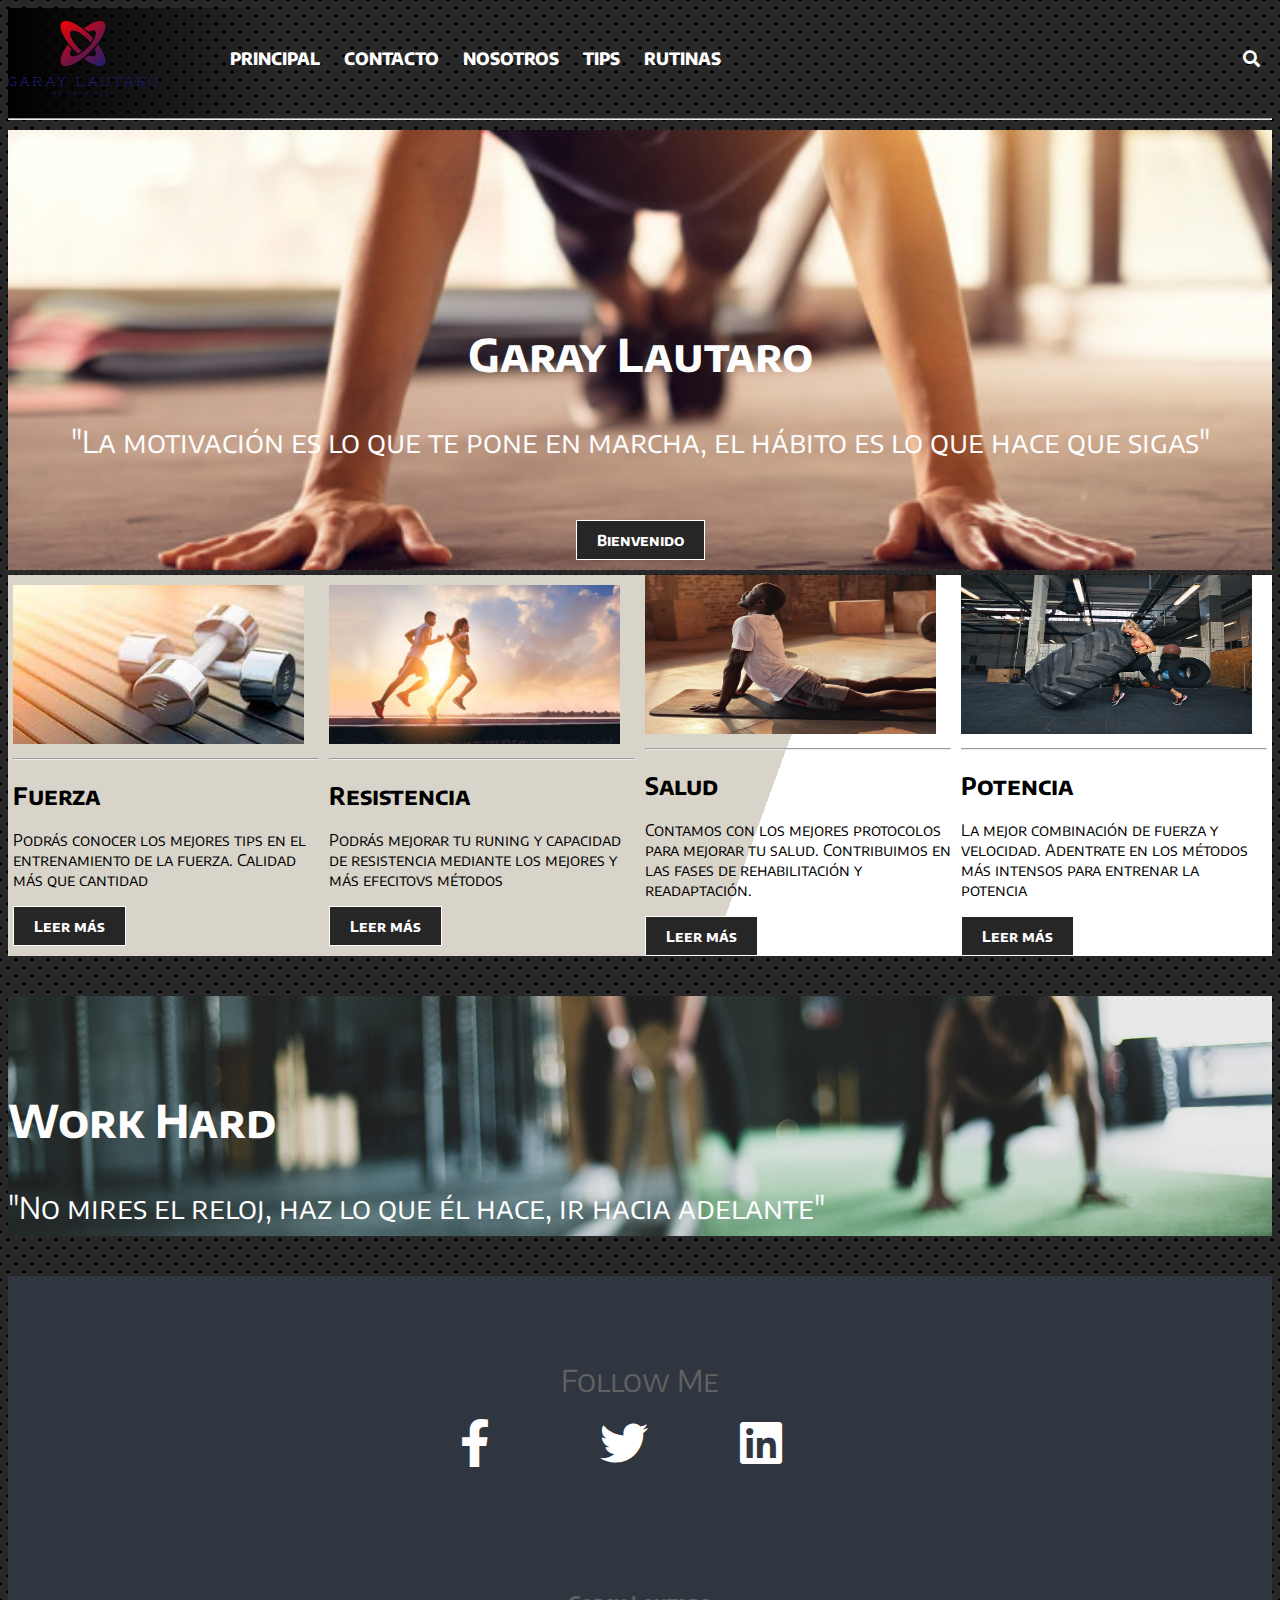
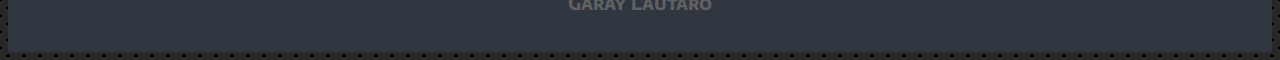
<file: index.html>
<!DOCTYPE html>
<html lang="en">
<head>
    <meta charset="UTF-8">
    <meta http-equiv="X-UA-Compatible" content="IE=edge">
    <meta name="viewport" content="width=device-width, initial-scale=1.0">
    <title>lic-garaylautaro</title>
    <!--CSS-->
    <link rel=StyleSheet href="./css/styles.css" type="text/css">
    <!--GoogleFonts-->
    <link rel="preconnect" href="https://fonts.googleapis.com">
    <link rel="preconnect" href="https://fonts.gstatic.com" crossorigin>
    <link href="https://fonts.googleapis.com/css2?family=Encode+Sans+SC:wght@200&display=swap" rel="stylesheet">
    <!--FontsIcons-->
    <link href="https://fonts.googleapis.com/css2?family=Oswald:wght@300;400;500&display=swap" rel="stylesheet">
    <!-- Font Awesome -->
    <link rel="stylesheet" href="https://cdnjs.cloudflare.com/ajax/libs/font-awesome/5.13.0/css/all.min.css">
    <!---->
    <link rel="stylesheet" href="https://raw.github.com/daneden/animate.css/master/animate.css">
    
</head>
<body>
 
   <!--Header-->
      <header>
        <div class="menu-btn">
            <i class="fas fa-bars fa-2x"></i>
          </div>
        
          <div class="container">
            <nav class="nav-main">
              <img src="./img/GARAY LAUTARO_free-file.png" alt="garaylautarologo" class="nav-brand">
              <!-- Left Nav -->
              <ul class="nav-menu">
                <li>
                  <a href="index.html">PRINCIPAL</a>
                </li>
                <li>
                  <a href="contacto.html">CONTACTO</a>
                </li>
                <li>
                  <a href="nosotros.html">NOSOTROS</a>
                </li>
                <li>
                  <a href="tips.html">TIPS</a>
                </li>
                <li>
                  <a href="rutinas.html">RUTINAS</a>
                </li>
            
              </ul>        
              <!-- Right Nav -->
              <ul class="nav-menu-right">
                <li>
                  <a href="#">
                    <i class="fas fa-search"></i>
                  </a>
                </li>
              </ul>
            </nav>
            <hr>

</header>
<section class="Principal-post">
    <div class="post">        
             <h2 class="animate__animated animate__bounce">Garay Lautaro</h2>
                <p>"La motivación es lo que te pone en marcha, el hábito es lo que hace que sigas"</p>
                <p><a href="#popup" class="btn">Bienvenido</a></p>
      
</div>
</section>

<!--Post-->
<section class="multimedia-container">
  <article class="multimedia-container-elementos">
          <div class="multimedia-elementos1"> 
            <img src="./img/pesas.jpg" alt="fuerza" class="elemento-imagen ">
            <hr>
                <h2 class="titulo-elementos">Fuerza</h2>   
                <p class="textos-elementos">Podrás conocer los mejores tips en el entrenamiento de la fuerza. Calidad más que cantidad</p>
                <a href="./tips.html" class="btn">Leer más</a>
          </div>
          <div class="multimedia-elementos1"> 
            <img src="./img/runing.jpg" alt="resistencia" class="elemento-imagen ">
            <hr>
                <h2 class="titulo-elementos">Resistencia</h2>   
                <p class="textos-elementos">Podrás mejorar tu runing y capacidad de resistencia mediante los mejores y más efecitovs métodos</p>
                <a href="./tips.html" class="btn">Leer más</a>
          </div>
          <div class="multimedia-elementos1"> 
            <img src="./img/salud.jpg" alt="Salud" class="elemento-imagen ">
            <hr>
                <h2 class="titulo-elementos">Salud</h2>   
                <p class="textos-elementos">Contamos con los mejores protocolos para mejorar tu salud. Contribuimos en las fases de rehabilitación y readaptación.</p>
                <a href="./tips.html" class="btn">Leer más</a>
          </div>
          <div class="multimedia-elementos1"> 
            <img src="./img/potencia.jpg" alt="Potencia" class="elemento-imagen">
            <hr>
                <h2 class="titulo-elementos">Potencia</h2>   
                <p class="textos-elementos">La mejor combinación de fuerza y velocidad. Adentrate en los métodos más intensos para entrenar la potencia</p>
                <a href="./tips.html" class="btn">Leer más</a>
          </div>
        
  </article>
</section>
<!--other-->
<section class="segundo-post">
  <div class="post_2">        
           <h2 class="animate__animated animate__bounce">Work Hard</h2>
              <p>"No mires el reloj, haz lo que él hace, ir hacia adelante"</p>
                
</div>
</section>

<!-- Footer-->
<div class="footer-links">
    <section class="social">
        <p>Follow Me</p>
        <div class="links">
          <a href="https://facebook.com">
            <i class="fab fa-facebook-f"></i>
          </a>
          <a href="https://twitter.com">
            <i class="fab fa-twitter"></i>
          </a>
          <a href="www.linkedin.com/in/lautaro-garay-718b2a207">
            <i class="fab fa-linkedin"></i>
          </a>
        </div>
      </section>
  </div>

  <!-- Footer-name -->
  <footer class="footer">
    <h3>Garay Lautaro</h3>
  </footer>
  </body>
</html>
</file>
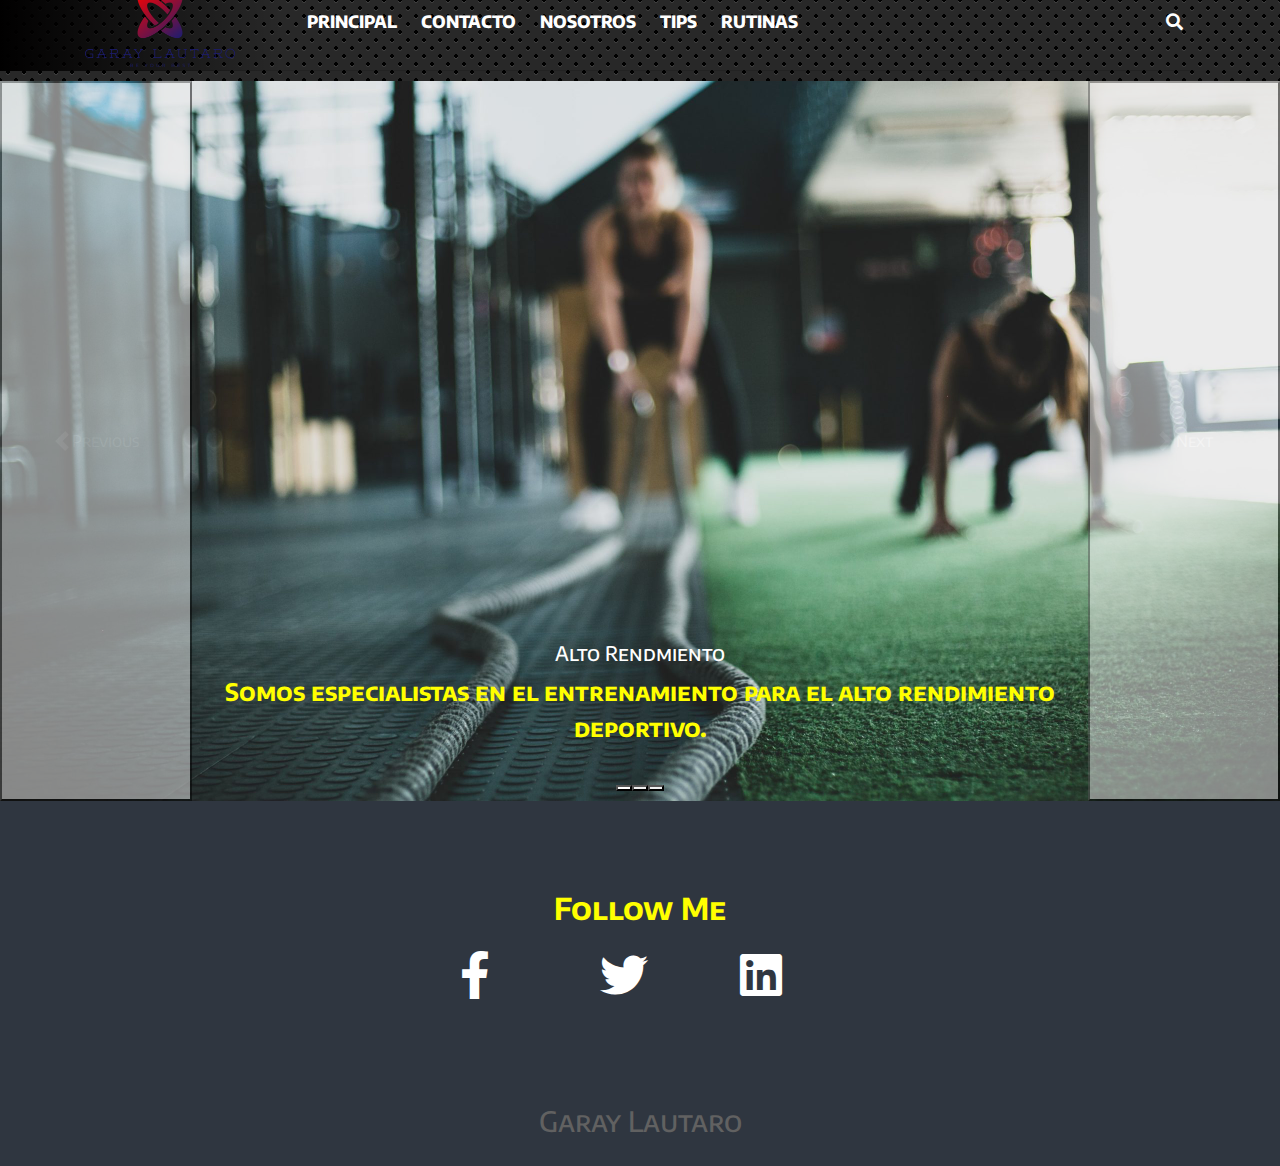
<file: rutinas.html>
<!DOCTYPE html>
<html lang="en">
<head>
    <meta charset="UTF-8">
    <meta http-equiv="X-UA-Compatible" content="IE=edge">
    <meta name="viewport" content="width=device-width, initial-scale=1.0">
    <title>lic-garaylautaro</title>
    <!--boostrap-->
    <link rel="stylesheet" href="./boostrap/bootstrap.css">
    <!--CSS-->
    <link rel=StyleSheet href="./css/styles.css" type="text/css">
    <link rel="stylesheet" href="css/rutinas.css">
    <!--GoogleFonts-->
    <link rel="preconnect" href="https://fonts.googleapis.com">
    <link rel="preconnect" href="https://fonts.gstatic.com" crossorigin>
    <link href="https://fonts.googleapis.com/css2?family=Encode+Sans+SC:wght@200&display=swap" rel="stylesheet">
    <!--FontsIcons-->
    <link href="https://fonts.googleapis.com/css2?family=Oswald:wght@300;400;500&display=swap" rel="stylesheet">
    <!-- Font Awesome -->
    <link rel="stylesheet" href="https://cdnjs.cloudflare.com/ajax/libs/font-awesome/5.13.0/css/all.min.css">
    
</head>
    
   
     <!--Header-->
     <header>
      <div class="menu-btn">
          <i class="fas fa-bars fa-2x"></i>
        </div>
      
        <div class="container">
          <nav class="nav-main">
            <img src="./img/GARAY LAUTARO_free-file.png" alt="garaylautarologo" class="nav-brand">
            <!-- Left Nav -->
            <ul class="nav-menu">
              <li>
                <a href="index.html">PRINCIPAL</a>
              </li>
              <li>
                <a href="contact.html">CONTACTO</a>
              </li>
              <li>
                <a href="nosotros.html">NOSOTROS</a>
              </li>
              <li>
                <a href="tips.html">TIPS</a>
              </li>
              <li>
                <a href="rutinas.html">RUTINAS</a>
              </li>
          
            </ul>        
            <!-- Right Nav -->
            <ul class="nav-menu-right">
              <li>
                <a href="#">
                  <i class="fas fa-search"></i>
                </a>
              </li>
            </ul>
          </nav>
          <hr>

</header>
<div id="carouselExampleCaptions" class="carousel slide" data-bs-ride="carousel">
  <div class="carousel-indicators">
    <button type="button" data-bs-target="#carouselExampleCaptions" data-bs-slide-to="0" class="active" aria-current="true" aria-label="Slide 1"></button>
    <button type="button" data-bs-target="#carouselExampleCaptions" data-bs-slide-to="1" aria-label="Slide 2"></button>
    <button type="button" data-bs-target="#carouselExampleCaptions" data-bs-slide-to="2" aria-label="Slide 3"></button>
  </div>
  <div class="carousel-inner">
    <div class="carousel-item active">
      <img src="./img/segundo-post.jpg" class="d-block w-100" alt="...">
      <div class="carousel-caption d-none d-md-block">
        <h5>Alto Rendmiento</h5>
        <p>Somos especialistas en el entrenamiento para el alto rendimiento deportivo.</p>
      </div>
    </div>
    <div class="carousel-item">
      <img src="./img/slider1.JPG" class="d-block w-100" alt="...">
      <div class="carousel-caption d-none d-md-block">
        <h5>Vos elegis el Rumbo</h5>
        <p>Como el mejor menu a la carta, vos decidis y elegís que es lo que queres y podrás seleccionar dentro del abanico de posibilidades que te brindemos.</p>
      </div>
    </div>
    <div class="carousel-item">
      <img src="./img/slider2.jpg" class="d-block w-100" alt="...">
      <div class="carousel-caption d-none d-md-block">
        <h5>Salud</h5>
        <p>Nos preocupa tu salud y queremos ser parte del equipo que intervenga por preservarla y mejorarla.</p>
      </div>
    </div>
  </div>
  <button class="carousel-control-prev" type="button" data-bs-target="#carouselExampleCaptions" data-bs-slide="prev">
    <span class="carousel-control-prev-icon" aria-hidden="true"></span>
    <span class="visually-hidden">Previous</span>
  </button>
  <button class="carousel-control-next" type="button" data-bs-target="#carouselExampleCaptions" data-bs-slide="next">
    <span class="carousel-control-next-icon" aria-hidden="true"></span>
    <span class="visually-hidden">Next</span>
  </button>
</div>
<!-- Footer-->
<div class="footer-links">
  <section class="social">
      <p>Follow Me</p>
      <div class="links">
        <a href="https://facebook.com">
          <i class="fab fa-facebook-f"></i>
        </a>
        <a href="https://twitter.com">
          <i class="fab fa-twitter"></i>
        </a>
        <a href="www.linkedin.com/in/lautaro-garay-718b2a207">
          <i class="fab fa-linkedin"></i>
        </a>
      </div>
    </section>
</div>

<!-- Footer-name -->
<footer class="footer">
  <h3>Garay Lautaro</h3>
<!-- JavaScript Bundle with Popper -->
<script src="https://cdn.jsdelivr.net/npm/bootstrap@5.1.0/dist/js/bootstrap.bundle.min.js" integrity="sha384-U1DAWAznBHeqEIlVSCgzq+c9gqGAJn5c/t99JyeKa9xxaYpSvHU5awsuZVVFIhvj" crossorigin="anonymous"></script>
</body>
</html>
</file>
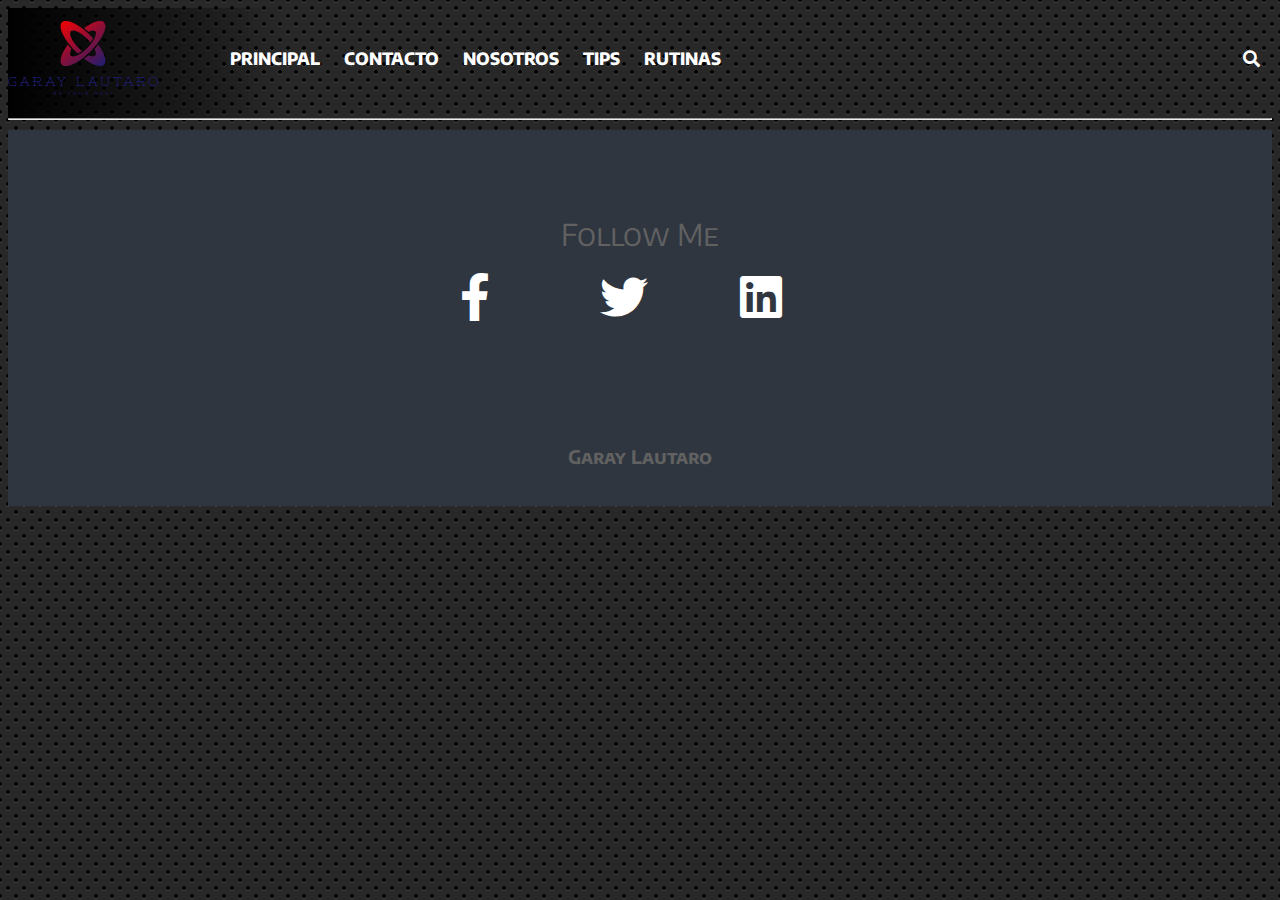
<file: tips.html>
<!DOCTYPE html>
<html lang="en">
<head>
    <meta charset="UTF-8">
    <meta http-equiv="X-UA-Compatible" content="IE=edge">
    <meta name="viewport" content="width=device-width, initial-scale=1.0">
    <title>lic-garaylautaro</title>
    <!--CSS-->
    <link rel=StyleSheet href="./css/styles.css" type="text/css">
    <!--GoogleFonts-->
    <link rel="preconnect" href="https://fonts.googleapis.com">
    <link rel="preconnect" href="https://fonts.gstatic.com" crossorigin>
    <link href="https://fonts.googleapis.com/css2?family=Encode+Sans+SC:wght@200&display=swap" rel="stylesheet">
    <!--FontsIcons-->
    <link href="https://fonts.googleapis.com/css2?family=Oswald:wght@300;400;500&display=swap" rel="stylesheet">
    <!-- Font Awesome -->
    <link rel="stylesheet" href="https://cdnjs.cloudflare.com/ajax/libs/font-awesome/5.13.0/css/all.min.css">
</head>
<body>
    
   <!--Header-->
      <header>
        <div class="menu-btn">
            <i class="fas fa-bars fa-2x"></i>
          </div>
        
          <div class="container">
            <nav class="nav-main">
              <img src="./img/GARAY LAUTARO_free-file.png" alt="garaylautarologo" class="nav-brand">
              <!-- Left Nav -->
              <ul class="nav-menu">
                <li>
                  <a href="index.html">PRINCIPAL</a>
                </li>
                <li>
                  <a href="contacto.html">CONTACTO</a>
                </li>
                <li>
                  <a href="nosotros.html">NOSOTROS</a>
                </li>
                <li>
                  <a href="tips.html">TIPS</a>
                </li>
                <li>
                  <a href="rutinas.html">RUTINAS</a>
                </li>
            
              </ul>        
              <!-- Right Nav -->
              <ul class="nav-menu-right">
                <li>
                  <a href="#">
                    <i class="fas fa-search"></i>
                  </a>
                </li>
              </ul>
            </nav>
            <hr>

</header>

<!--Audio-->


<!-- Footer-->
<div class="footer-links">
    <section class="social">
        <p>Follow Me</p>
        <div class="links">
          <a href="https://facebook.com">
            <i class="fab fa-facebook-f"></i>
          </a>
          <a href="https://twitter.com">
            <i class="fab fa-twitter"></i>
          </a>
          <a href="www.linkedin.com/in/lautaro-garay-718b2a207">
            <i class="fab fa-linkedin"></i>
          </a>
        </div>
      </section>
  </div>

  <!-- Footer-name -->
  <footer class="footer">
    <h3>Garay Lautaro</h3>
  </footer>
  </body>
  </html>
</file>
<file: css/styles.css>
*{
    font-family: 'Encode Sans SC', sans-serif;
    list-style: none;
    text-decoration: none;
    transition: 1s;
}



/*Principal*/
body {
    background:
  radial-gradient(black 15%, transparent 16%) 0 0,
  radial-gradient(black 15%, transparent 16%) 8px 8px,
  radial-gradient(rgba(255,255,255,.1) 15%, transparent 20%) 0 1px,
  radial-gradient(rgba(255,255,255,.1) 15%, transparent 20%) 8px 9px;
    background-color:#282828;
    background-size:16px 16px;
}

header {
  background: rgb(1,0,0);
  background: linear-gradient(90deg, rgba(1,0,0,1) 0%, rgba(251,251,250,0) 22%);
}

a {
    color: #ffffff;
    text-decoration: none;
  }
  
  ul {
    list-style: none;
  }
  
  .container {
    width: 100%;
    margin: auto;
    
      
  }
  
  .nav-main {
    font-size: 17px;
    display: flex;
    justify-content: space-between;
    align-items: center;
    height: 60px;
    padding: 20px 0;
    font-weight: 800;
  }
  
  .nav-brand {
    width: 150px;
  }
  
  /* Navbar Left */
  .nav-main ul {
    display: flex;
  }
  
  .nav-main ul li {
    padding: 10px;
  }
  
  .nav-main ul li a {
    padding: 2px;
  }
  
  .nav-main ul li a:hover {
    border-bottom: 2px solid #fff;
  }
  
  .nav-main ul.nav-menu {
    flex: 1;
    margin-left: 20px;
  }
  
  hr {
    margin: 10px 0;
  }
  
  /* Responsive Button */
  .menu-btn {
    cursor: pointer;
    position: absolute;
    top: 15px;
    right: 30px;
    z-index: 2;
    display: none;
  }

 .btn {
        cursor: pointer;
        display: inline-block;
        border: 0;
        font-weight: bold;
        padding: 10px 20px;
        background: #262626;
        color: #fff;
        font-size: 15px;
        border: 1px solid #fff;
     }
      
  .btn:hover {
        opacity: 0.9;
        -webkit-transform:scale(1.1);
        -moz-transform:scale(1.1);
       
        
      }

/*Principal-post*/

.Principal-post{
    width: 100%;
    margin-bottom: 0;
    padding: 0;
    
}
      
 .post {
        width: 100%;
        height: 440px;
        background: url("../img/principal-post.jpg")no-repeat center center/cover;
        display: flex;
        flex-direction: column;
        align-items: center;
        text-align:left;
        justify-content:flex-end;
        padding-bottom: 0;
        margin-bottom: 0 ;
        color: rgb(253, 253, 253);
        font-size: 30px;
 }
      
 .post h2,
 .post p {
        margin-bottom: 10px;
}

.animate__animated animate__bounce {
  animation: bounce; 
  animation-duration: 2s;
}

   
 .post .btn {
        margin-top: 20px;
}

.audio {
    width: 100%;
    padding: 10px;
   position: center;
}

/*Elementos multimedia Principal*/
.multimedia-container-elementos {
  display: flex;
  flex-direction: row;
  justify-content: space-between;
  align-items:stretch;
  flex-wrap: nowrap;
  margin-bottom: 0;
  margin-top: 5px;
  background: linear-gradient(110deg, #d8d4c9 60%, #ffffff 60%);
    
}

.multimedia-elementos1 {
  width: 25%;
  height: auto;
  align-self: center;
  margin-left: 5px;
  margin-right: 5px;
  
}

.elemento-imagen {
  width: 95%;
  height: 159px;
}

.titulo-elementos {
  color: rgb(0, 0, 0);
}

.textos-elementos {
   
   color: rgb(0, 0, 0);
   
  }
      
/*Footer*/
.footer-links {
    background: #2f3640;
    color: #616161;
    font-size: 12px;
    padding: 35px 0;
  }
  
 
  
  .footer-links li {
    line-height: 2.8;
  }
  
  .footer {
    background: #2f3640;
    color: #616161;
    font-size: 12px;
    padding: 20px 0;
    text-align: center;
    font-size: 1rem;
    padding-bottom: 20px;
  }

  .social {
    margin: 50px;
  }
  .social p {
    text-align: center;
    font-size: 30px;
    margin-bottom: 20px;
  }
 
  .social a {
      width: 80px;
  }

  .links a {
    margin: 0 30px;
  }
  
  .links a i {
    font-size: 3rem;
    position: center;
  }

  .links {
    display: flex;
    align-items: center;
    justify-content: center;
  }
  
/*segundo-post*/
  

.segundo-post {
  width: 100%;
  margin-bottom: 40px;
  padding: 0;
  margin-top: 40px;
  
}
    
.post_2 {
      width: 100%;
      height: 240px;
      background: url("../img/segundo-post.jpg")no-repeat center center/cover;
      display: flex;
      flex-direction: column;
      align-items:flex-start;
      text-align:left;
      justify-content:flex-end;
      padding-bottom: 0;
      margin-bottom: 0 ;
      color: rgb(253, 253, 253);
      font-size: 30px;
}
    
.post_2 h2,
.post_2 p {
      margin-bottom: 10px;
      
}

.animate__animated animate__bounce {
animation: bounce; 
animation-duration: 2s;
}

 
.post .btn {
      margin-top: 20px;
}

.audio {
  width: 100%;
  padding: 10px;
 position: center;
}

/*Rutinas*/
.table {
    background: rgb(251,250,247);
    background: linear-gradient(90deg, rgba(251,250,247,1) 0%, rgba(232,232,147,1) 82%, rgba(255,255,98,1) 98%);
}
#table-title {
    color: rgb(242, 242, 242);
    font-weight: 900;
}

.row {
    color:darkred;
        font-size: larger;
}
.column {
    color: forestgreen;
     font-size: larger;

}


#order-list {
    color:blue;
}
</file>
<file: css/rutinas.css>
p {
    color: yellow;
    font-weight: bold;
    font-size: x-large;
}
</file>
